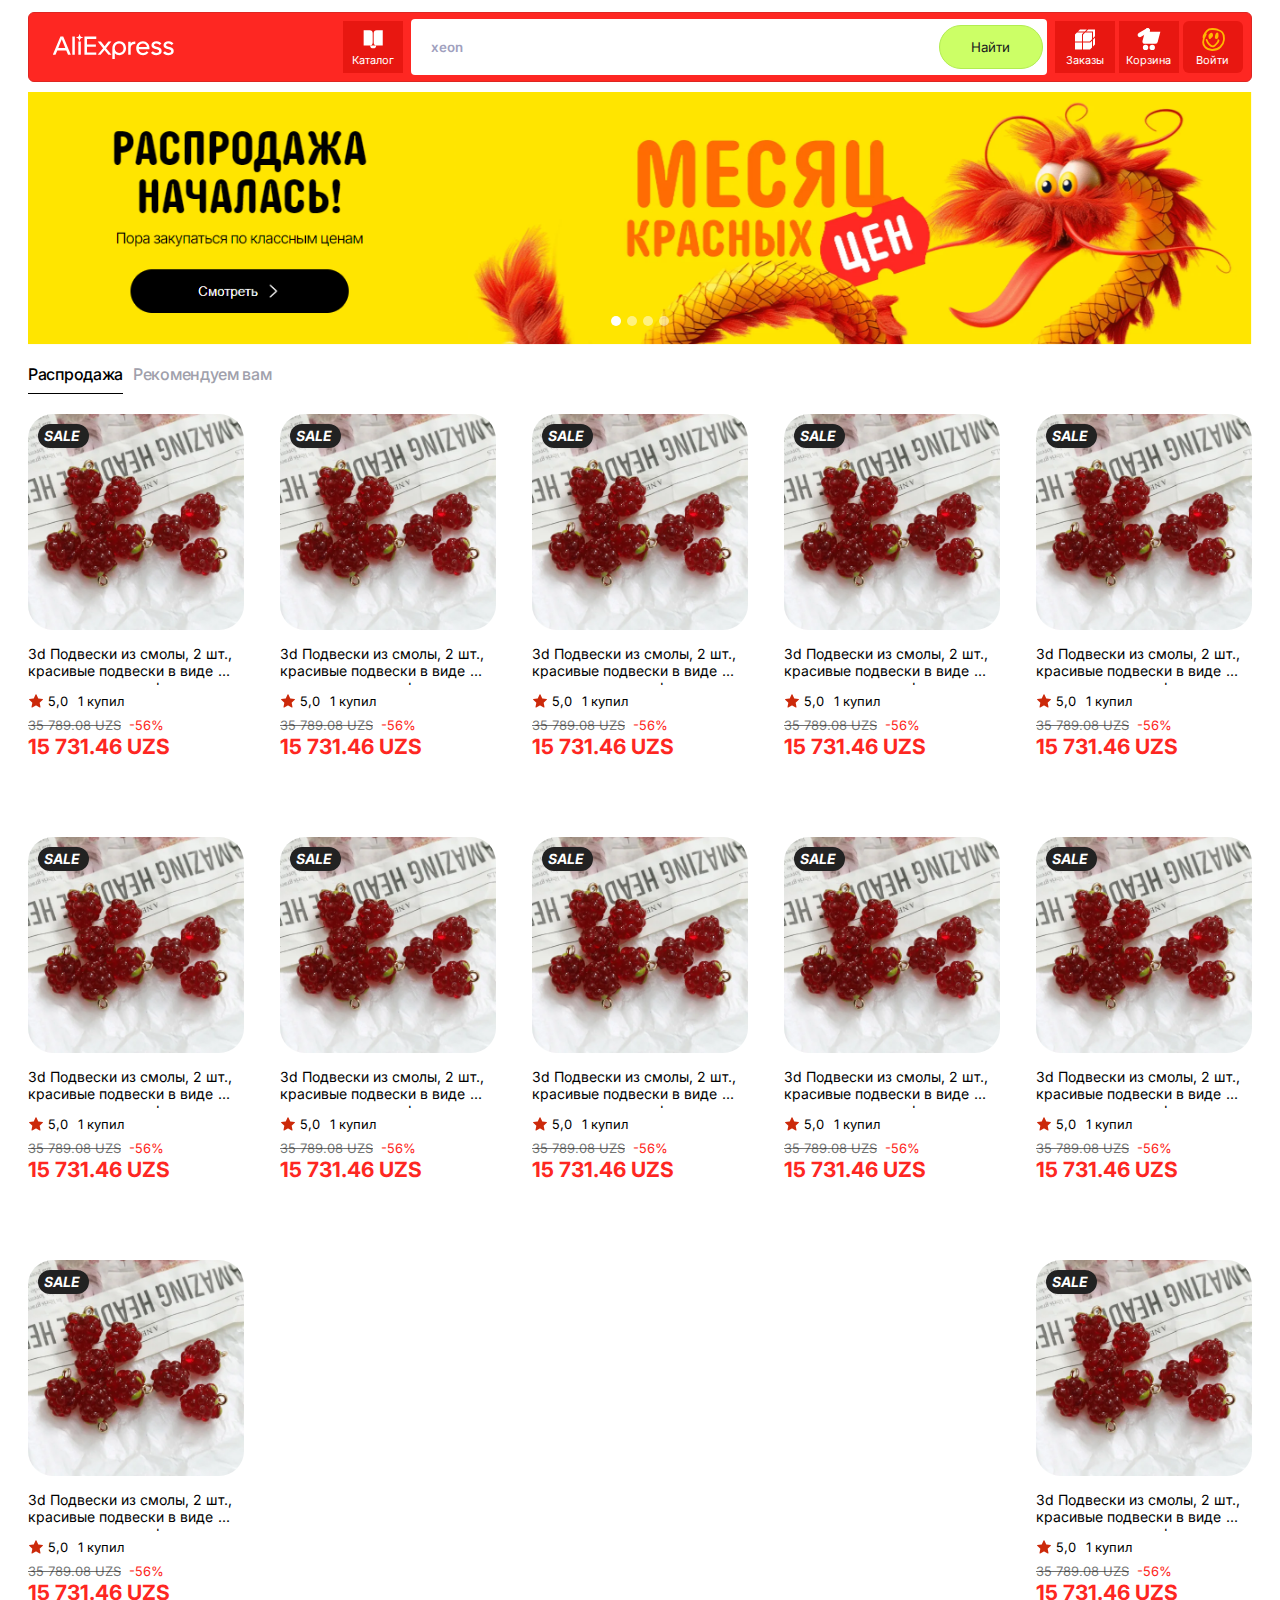
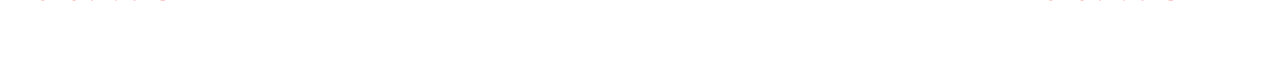
<file: index.html>
<!DOCTYPE html>
<html lang="en">

<head>
    <meta charset="UTF-8">
    <meta name="viewport" content="width=device-width, initial-scale=1.0">
    <title>AliExpress</title>
    <link rel="stylesheet" href="./css/style.min.css">
    <link rel="stylesheet"
        href="https://cdnjs.cloudflare.com/ajax/libs/OwlCarousel2/2.3.4/assets/owl.theme.default.min.css"
        integrity="sha512-sMXtMNL1zRzolHYKEujM2AqCLUR9F2C4/05cdbxjjLSRvMQIciEPCQZo++nk7go3BtSuK9kfa/s+a4f4i5pLkw=="
        crossorigin="anonymous" referrerpolicy="no-referrer" />
    <link rel="stylesheet" href="https://cdnjs.cloudflare.com/ajax/libs/OwlCarousel2/2.3.4/assets/owl.carousel.min.css"
        integrity="sha512-tS3S5qG0BlhnQROyJXvNjeEM4UpMXHrQfTGmbQ1gKmelCxlSEBUaxhRBj/EFTzpbP4RVSrpEikbmdJobCvhE3g=="
        crossorigin="anonymous" referrerpolicy="no-referrer" />
</head>

<body>
    <!-- ==== header ==== -->
    <header class="header">
        <div class="container">
            <div class="content">
                <a href="#" class="logo">
                    <svg viewBox="0 0 140 30" xmlns="http://www.w3.org/2000/svg" class="RedHeader_Logo__logo__eeslq">
                        <path
                            d="m8.574 2.99-8.87 21.045h3.16l2.106-5.01h10.38l2.036 5.01h3.256L11.83 2.99H8.574ZM6.081 16.26l4.037-10.173L14.22 16.26H6.081ZM36.352 24.066h13.706v-2.733H39.3v-6.44h10.301V12.1H39.301V5.784h10.757V2.99H36.352v21.076ZM31.035.257h-.516a3.72 3.72 0 0 1-3.555 3.523v.515c1.975.091 3.433 1.61 3.555 3.584h.516a3.73 3.73 0 0 1 3.556-3.584V3.81A3.776 3.776 0 0 1 31.035.257ZM32.19 8.821h-2.856v15.215h2.856V8.821ZM25.23 2.99h-2.886v21.045h2.887V2.99ZM104.119 8.487c-4.613 0-7.84 3.401-7.84 7.986 0 4.677 3.374 8.048 7.961 8.048 2.645 0 4.894-1.033 6.261-2.977l-2.006-1.7a5.264 5.264 0 0 1-4.255 2.035c-2.612 0-4.74-1.823-5.046-4.313h12.307a6.64 6.64 0 0 0 .091-1.275c.003-4.373-3.097-7.804-7.473-7.804Zm-4.922 6.62c.303-2.43 2.218-4.008 4.922-4.008 2.493 0 4.255 1.585 4.559 4.008h-9.48ZM116.823 12.829c0-1.153 1.245-1.853 2.977-1.853 1.701 0 2.795.85 3.343 1.702l2.278-1.428c-.941-1.336-2.643-2.763-5.53-2.763-3.433 0-5.956 1.67-5.956 4.493 0 5.65 8.939 3.372 8.939 6.804 0 1.366-1.337 2.185-3.221 2.185-1.975 0-3.316-1.184-4.037-1.974l-2.197 1.67c.546.791 2.306 2.856 6.229 2.856 4.011 0 6.108-2.065 6.108-4.798 0-5.953-8.933-3.706-8.933-6.894ZM130.77 12.83c0-1.153 1.246-1.854 2.979-1.854 1.701 0 2.795.85 3.342 1.702l2.279-1.423c-.941-1.336-2.644-2.764-5.53-2.764-3.435 0-5.956 1.67-5.956 4.494 0 5.65 8.939 3.371 8.939 6.803 0 1.366-1.338 2.186-3.223 2.186-1.975 0-3.316-1.184-4.037-1.974l-2.188 1.67c.548.791 2.307 2.856 6.23 2.856 4.012 0 6.108-2.065 6.108-4.798-.008-5.958-8.943-3.71-8.943-6.899ZM76.709 8.487c-3.92 0-8.053 2.368-8.053 8.594v12.663h2.857v-7.531c1.215 1.428 3.16 2.278 5.288 2.278 4.614 0 7.687-3.645 7.687-7.988 0-4.403-2.795-8.016-7.78-8.016Zm-.084 13.392c-2.705 0-5.166-1.914-5.166-5.406 0-3.219 2.461-5.374 5.166-5.374 2.884 0 5.014 2.064 5.014 5.374-.007 3.25-2.13 5.406-5.014 5.406ZM89.898 10.976V8.851h-2.856v15.215h2.856V16.26c0-3.796 2.307-5.011 5.349-4.8v-2.7c-2.797-.153-4.529 1.03-5.35 2.215ZM67.562 8.821h-3.495l-4.345 5.436-4.285-5.436H51.73l6.198 7.652-6.26 7.593h3.404l4.529-5.558 4.527 5.558h3.495l-6.26-7.683 6.2-7.562Z"
                            fill="#fff"></path>
                    </svg>
                </a>
                <nav class="navbar">
                    <button class="btn navbar__btn" title="Catalog">
                        <svg viewBox="0 0 24 24" xmlns="http://www.w3.org/2000/svg"
                            class="RedHeaderNavigationItem_RedHeaderNavigationItem__icon__91jxr">
                            <path
                                d="M21.739 3.352v15.065h-6.027a3.013 3.013 0 0 1-3.013-3.013V6.365a3.013 3.013 0 0 1 3.014-3.013h6.026Zm-13.057 0H2.656v15.065h6.026a3.013 3.013 0 0 0 3.013-3.013V6.365a3.013 3.013 0 0 0-3.013-3.013Zm.484 15.065a3.014 3.014 0 0 0 6.026 0H9.166Z"
                                fill="currentColor"></path>
                        </svg>
                        <span>Каталог</span>
                    </button>
                    <form class="navbar__form">
                        <input type="text" placeholder="xeon" class="navbar__input">
                        <button type="submit" class="btn search__btn">Найти</button>
                    </form>
                    <a href="#" class="btn navbar__btn" title="Catalog">
                        <svg viewBox="0 0 24 24" xmlns="http://www.w3.org/2000/svg"
                            class="RedHeaderNavigationItem_RedHeaderNavigationItem__icon__91jxr">
                            <path
                                d="M3.998 5.5 2 7.5v7h7V7.293L10.791 5.5H3.998Zm9.795-3H7l-2.002 2h6.793l2.002-2ZM10 7.707V14.5h6.793L19 12.287V5.5h-6.795L10 7.707ZM15.207 2.5l-2.002 2h6.801v6.787L22 9.293V2.5h-6.793ZM2 22.5h7v-7H2v7Zm18.006-3.006L22 17.5v-6.793l-1.994 1.994v6.793ZM10 15.5v7h7l2-2.006v-6.793L17.207 15.5H10Z"
                                fill="currentColor"></path>
                        </svg>
                        <span>Заказы</span>
                    </a>
                    <a href="#" class="btn navbar__btn" title="Catalog">
                        <svg viewBox="0 0 24 24" xmlns="http://www.w3.org/2000/svg"
                            class="RedHeaderNavigationItem_RedHeaderNavigationItem__icon__91jxr">
                            <path d="m8.785 14.947-.882-.164 2.658-10.032h12.81l-2.666 9.95-.867-.233-11.053.479Z"
                                fill="currentColor"></path>
                            <path
                                d="M18.448 16.828H7.658a2.244 2.244 0 0 1-2.166-2.826L8.51 2.785a2.242 2.242 0 1 1 4.332 1.165l-2.26 8.391h7.865a2.243 2.243 0 1 1 0 4.487Z"
                                fill="currentColor"></path>
                            <path
                                d="M2.292 10.056a2.245 2.245 0 0 1-.542-4.11L9.536 1.41a2.243 2.243 0 1 1 2.243 3.885L3.993 9.832a2.24 2.24 0 0 1-1.7.224ZM8.523 23.109a2.692 2.692 0 1 0 0-5.383 2.692 2.692 0 0 0 0 5.383ZM15.25 23.109a2.692 2.692 0 1 0 0-5.384 2.692 2.692 0 0 0 0 5.384Z"
                                fill="currentColor"></path>
                        </svg>
                        <span>Корзина</span>
                    </a>
                    <a href="#" class="btn navbar__btn" title="Catalog">
                        <svg fill="none" viewBox="0 0 24 24" xmlns="http://www.w3.org/2000/svg"
                            class="RedHeaderProfileItem_RedHeaderProfileItem__icon__1ruq2">
                            <path
                                d="M4.74 7.232c-2.287 3.991-4.426 8.702-.777 12.67 1.639 1.782 4.287 2.969 7.029 3.071 6.843.256 11.434-4.79 11.89-9.985.221-2.528.224-5.286-1.555-7.477-1.248-1.537-3.137-2.074-5.059-2.819-2.345-.91-8.14-1.195-9.902.86-1.648 1.924-4.832 4.844-3.577 7.419m5.68-2.754.14.273m0 0c.11.217.216.415.317.59m-.318-.59c.54-1.241 1.892-2.583 2.213-1.575.056.176.088.387.098.61m-2.31.965c-.275.631-.338 1.237.053 1.493m.264-.904c.58 1.001 1.032 1.24 1.744-.152.184-.36.27-.91.249-1.401M8.926 9.079c.26-.762.723-1.621 1.913-1.572a.208.208 0 0 1 .08.019M8.926 9.079c-.078.23-.138.452-.193.636a5.118 5.118 0 0 0-.07.268m2.256-2.457c.541.25.04 2.879-1.941 2.57a.789.789 0 0 1-.316-.113m0 0c-.138.583-.31 1.67.485.837m6.835-4.251-.03.14m0 0c-.074.356-.129.626-.168.825m.168-.826c.031-.028.064-.055.097-.08.768-.594.518 2.989.472 3.163-.41 1.532-2.096 1.992-1.685.03.182-.872.183-1.772.674-2.564.05-.08.092-.138.127-.176m.315-.373c-.12.11-.225.235-.315.373m.147.453c-.163.837-.05.425 0 0Zm0 0c.038-.322.038-.653-.147-.453m0 0c-.542.833-.565 2.116-.565 2.915m-9.423 2.951c.774 2.516 3.792 7.465 7.308 6.175 1.002-.367 5.542-5.249 4.355-5.848"
                                stroke="#FFB800" stroke-linecap="round" stroke-width="1.825"></path>
                        </svg>
                        <span>Войти</span>
                    </a>
                </nav>
            </div>
        </div>
    </header>
    <!-- ==== header end ==== -->

    <!-- ==== carousel ==== -->
    <section class="carousel">
        <div class="container">
            <div class="owl-carousel owl-theme carousel__items">
                <div class="item carousel__item" data-img="./images/carousel-1.png">
                </div>
                <div class="item carousel__item" data-img="./images/carousel-2.png">
                </div>
                <div class="item carousel__item" data-img="./images/carousel-3.png">
                </div>
                <div class="item carousel__item" data-img="./images/carousel-4.png">
                </div>
            </div>
        </div>
    </section>
    <!-- ==== carousel end ==== -->

    <!-- ==== products ==== -->
    <section class="products">
        <div class="container">
            <div class="products__selections">
                <button class="btn btn-selection active">Распродажа</button>
                <button class="btn btn-selection">Рекомендуем вам</button>
            </div>
            <div class="products__list">
                <div class="products__item">
                    <span class="tag">sale</span>
                    <div class="img">
                        <img src="./images/product.webp" alt="product">
                    </div>
                    <p class="desc">3d Подвески из смолы, 2 шт., красивые подвески в виде винограда в виде фруктов для
                        самостоятельного изготовления
                        сережек, ожерелий для женщин и девушек, аксессуары для ювелирных изделий, подарок 15 мм X 11 мм
                    </p>
                    <div class="rating">
                        <svg style="color: #cc290a;" fill="currentColor" viewBox="0 0 32 32">
                            <path
                                d="M15.092 2.969a1 1 0 011.816 0l3.372 7.31a1 1 0 00.79.574l7.994.947a1 1 0 01.561 1.728l-5.91 5.465a1 1 0 00-.302.93l1.57 7.895a1 1 0 01-1.47 1.067l-7.024-3.932a1 1 0 00-.977 0l-7.025 3.932a1 1 0 01-1.469-1.067l1.569-7.896a1 1 0 00-.302-.929l-5.91-5.465a1 1 0 01.561-1.728l7.994-.947a1 1 0 00.79-.575l3.372-7.31z">
                            </path>
                        </svg>
                        <span>5,0</span>
                        <span>1 купил</span>
                    </div>

                    <div class="discount">
                        <span>35 789.08 UZS</span>
                        <span>-56%</span>
                    </div>
                    <span class="price">15 731.46 UZS</span>
                </div>
                <div class="products__item">
                    <span class="tag">sale</span>
                    <div class="img">
                        <img src="./images/product.webp" alt="product">
                    </div>
                    <p class="desc">3d Подвески из смолы, 2 шт., красивые подвески в виде винограда в виде фруктов для
                        самостоятельного изготовления
                        сережек, ожерелий для женщин и девушек, аксессуары для ювелирных изделий, подарок 15 мм X 11 мм
                    </p>
                    <div class="rating">
                        <svg style="color: #cc290a;" fill="currentColor" viewBox="0 0 32 32">
                            <path
                                d="M15.092 2.969a1 1 0 011.816 0l3.372 7.31a1 1 0 00.79.574l7.994.947a1 1 0 01.561 1.728l-5.91 5.465a1 1 0 00-.302.93l1.57 7.895a1 1 0 01-1.47 1.067l-7.024-3.932a1 1 0 00-.977 0l-7.025 3.932a1 1 0 01-1.469-1.067l1.569-7.896a1 1 0 00-.302-.929l-5.91-5.465a1 1 0 01.561-1.728l7.994-.947a1 1 0 00.79-.575l3.372-7.31z">
                            </path>
                        </svg>
                        <span>5,0</span>
                        <span>1 купил</span>
                    </div>

                    <div class="discount">
                        <span>35 789.08 UZS</span>
                        <span>-56%</span>
                    </div>
                    <span class="price">15 731.46 UZS</span>
                </div>
                <div class="products__item">
                    <span class="tag">sale</span>
                    <div class="img">
                        <img src="./images/product.webp" alt="product">
                    </div>
                    <p class="desc">3d Подвески из смолы, 2 шт., красивые подвески в виде винограда в виде фруктов для
                        самостоятельного изготовления
                        сережек, ожерелий для женщин и девушек, аксессуары для ювелирных изделий, подарок 15 мм X 11 мм
                    </p>
                    <div class="rating">
                        <svg style="color: #cc290a;" fill="currentColor" viewBox="0 0 32 32">
                            <path
                                d="M15.092 2.969a1 1 0 011.816 0l3.372 7.31a1 1 0 00.79.574l7.994.947a1 1 0 01.561 1.728l-5.91 5.465a1 1 0 00-.302.93l1.57 7.895a1 1 0 01-1.47 1.067l-7.024-3.932a1 1 0 00-.977 0l-7.025 3.932a1 1 0 01-1.469-1.067l1.569-7.896a1 1 0 00-.302-.929l-5.91-5.465a1 1 0 01.561-1.728l7.994-.947a1 1 0 00.79-.575l3.372-7.31z">
                            </path>
                        </svg>
                        <span>5,0</span>
                        <span>1 купил</span>
                    </div>

                    <div class="discount">
                        <span>35 789.08 UZS</span>
                        <span>-56%</span>
                    </div>
                    <span class="price">15 731.46 UZS</span>
                </div>
                <div class="products__item">
                    <span class="tag">sale</span>
                    <div class="img">
                        <img src="./images/product.webp" alt="product">
                    </div>
                    <p class="desc">3d Подвески из смолы, 2 шт., красивые подвески в виде винограда в виде фруктов для
                        самостоятельного изготовления
                        сережек, ожерелий для женщин и девушек, аксессуары для ювелирных изделий, подарок 15 мм X 11 мм
                    </p>
                    <div class="rating">
                        <svg style="color: #cc290a;" fill="currentColor" viewBox="0 0 32 32">
                            <path
                                d="M15.092 2.969a1 1 0 011.816 0l3.372 7.31a1 1 0 00.79.574l7.994.947a1 1 0 01.561 1.728l-5.91 5.465a1 1 0 00-.302.93l1.57 7.895a1 1 0 01-1.47 1.067l-7.024-3.932a1 1 0 00-.977 0l-7.025 3.932a1 1 0 01-1.469-1.067l1.569-7.896a1 1 0 00-.302-.929l-5.91-5.465a1 1 0 01.561-1.728l7.994-.947a1 1 0 00.79-.575l3.372-7.31z">
                            </path>
                        </svg>
                        <span>5,0</span>
                        <span>1 купил</span>
                    </div>

                    <div class="discount">
                        <span>35 789.08 UZS</span>
                        <span>-56%</span>
                    </div>
                    <span class="price">15 731.46 UZS</span>
                </div>
                <div class="products__item">
                    <span class="tag">sale</span>
                    <div class="img">
                        <img src="./images/product.webp" alt="product">
                    </div>
                    <p class="desc">3d Подвески из смолы, 2 шт., красивые подвески в виде винограда в виде фруктов для
                        самостоятельного изготовления
                        сережек, ожерелий для женщин и девушек, аксессуары для ювелирных изделий, подарок 15 мм X 11 мм
                    </p>
                    <div class="rating">
                        <svg style="color: #cc290a;" fill="currentColor" viewBox="0 0 32 32">
                            <path
                                d="M15.092 2.969a1 1 0 011.816 0l3.372 7.31a1 1 0 00.79.574l7.994.947a1 1 0 01.561 1.728l-5.91 5.465a1 1 0 00-.302.93l1.57 7.895a1 1 0 01-1.47 1.067l-7.024-3.932a1 1 0 00-.977 0l-7.025 3.932a1 1 0 01-1.469-1.067l1.569-7.896a1 1 0 00-.302-.929l-5.91-5.465a1 1 0 01.561-1.728l7.994-.947a1 1 0 00.79-.575l3.372-7.31z">
                            </path>
                        </svg>
                        <span>5,0</span>
                        <span>1 купил</span>
                    </div>

                    <div class="discount">
                        <span>35 789.08 UZS</span>
                        <span>-56%</span>
                    </div>
                    <span class="price">15 731.46 UZS</span>
                </div>
                <div class="products__item">
                    <span class="tag">sale</span>
                    <div class="img">
                        <img src="./images/product.webp" alt="product">
                    </div>
                    <p class="desc">3d Подвески из смолы, 2 шт., красивые подвески в виде винограда в виде фруктов для
                        самостоятельного изготовления
                        сережек, ожерелий для женщин и девушек, аксессуары для ювелирных изделий, подарок 15 мм X 11 мм
                    </p>
                    <div class="rating">
                        <svg style="color: #cc290a;" fill="currentColor" viewBox="0 0 32 32">
                            <path
                                d="M15.092 2.969a1 1 0 011.816 0l3.372 7.31a1 1 0 00.79.574l7.994.947a1 1 0 01.561 1.728l-5.91 5.465a1 1 0 00-.302.93l1.57 7.895a1 1 0 01-1.47 1.067l-7.024-3.932a1 1 0 00-.977 0l-7.025 3.932a1 1 0 01-1.469-1.067l1.569-7.896a1 1 0 00-.302-.929l-5.91-5.465a1 1 0 01.561-1.728l7.994-.947a1 1 0 00.79-.575l3.372-7.31z">
                            </path>
                        </svg>
                        <span>5,0</span>
                        <span>1 купил</span>
                    </div>

                    <div class="discount">
                        <span>35 789.08 UZS</span>
                        <span>-56%</span>
                    </div>
                    <span class="price">15 731.46 UZS</span>
                </div>
                <div class="products__item">
                    <span class="tag">sale</span>
                    <div class="img">
                        <img src="./images/product.webp" alt="product">
                    </div>
                    <p class="desc">3d Подвески из смолы, 2 шт., красивые подвески в виде винограда в виде фруктов для
                        самостоятельного изготовления
                        сережек, ожерелий для женщин и девушек, аксессуары для ювелирных изделий, подарок 15 мм X 11 мм
                    </p>
                    <div class="rating">
                        <svg style="color: #cc290a;" fill="currentColor" viewBox="0 0 32 32">
                            <path
                                d="M15.092 2.969a1 1 0 011.816 0l3.372 7.31a1 1 0 00.79.574l7.994.947a1 1 0 01.561 1.728l-5.91 5.465a1 1 0 00-.302.93l1.57 7.895a1 1 0 01-1.47 1.067l-7.024-3.932a1 1 0 00-.977 0l-7.025 3.932a1 1 0 01-1.469-1.067l1.569-7.896a1 1 0 00-.302-.929l-5.91-5.465a1 1 0 01.561-1.728l7.994-.947a1 1 0 00.79-.575l3.372-7.31z">
                            </path>
                        </svg>
                        <span>5,0</span>
                        <span>1 купил</span>
                    </div>

                    <div class="discount">
                        <span>35 789.08 UZS</span>
                        <span>-56%</span>
                    </div>
                    <span class="price">15 731.46 UZS</span>
                </div>
                <div class="products__item">
                    <span class="tag">sale</span>
                    <div class="img">
                        <img src="./images/product.webp" alt="product">
                    </div>
                    <p class="desc">3d Подвески из смолы, 2 шт., красивые подвески в виде винограда в виде фруктов для
                        самостоятельного изготовления
                        сережек, ожерелий для женщин и девушек, аксессуары для ювелирных изделий, подарок 15 мм X 11 мм
                    </p>
                    <div class="rating">
                        <svg style="color: #cc290a;" fill="currentColor" viewBox="0 0 32 32">
                            <path
                                d="M15.092 2.969a1 1 0 011.816 0l3.372 7.31a1 1 0 00.79.574l7.994.947a1 1 0 01.561 1.728l-5.91 5.465a1 1 0 00-.302.93l1.57 7.895a1 1 0 01-1.47 1.067l-7.024-3.932a1 1 0 00-.977 0l-7.025 3.932a1 1 0 01-1.469-1.067l1.569-7.896a1 1 0 00-.302-.929l-5.91-5.465a1 1 0 01.561-1.728l7.994-.947a1 1 0 00.79-.575l3.372-7.31z">
                            </path>
                        </svg>
                        <span>5,0</span>
                        <span>1 купил</span>
                    </div>

                    <div class="discount">
                        <span>35 789.08 UZS</span>
                        <span>-56%</span>
                    </div>
                    <span class="price">15 731.46 UZS</span>
                </div>
                <div class="products__item">
                    <span class="tag">sale</span>
                    <div class="img">
                        <img src="./images/product.webp" alt="product">
                    </div>
                    <p class="desc">3d Подвески из смолы, 2 шт., красивые подвески в виде винограда в виде фруктов для
                        самостоятельного изготовления
                        сережек, ожерелий для женщин и девушек, аксессуары для ювелирных изделий, подарок 15 мм X 11 мм
                    </p>
                    <div class="rating">
                        <svg style="color: #cc290a;" fill="currentColor" viewBox="0 0 32 32">
                            <path
                                d="M15.092 2.969a1 1 0 011.816 0l3.372 7.31a1 1 0 00.79.574l7.994.947a1 1 0 01.561 1.728l-5.91 5.465a1 1 0 00-.302.93l1.57 7.895a1 1 0 01-1.47 1.067l-7.024-3.932a1 1 0 00-.977 0l-7.025 3.932a1 1 0 01-1.469-1.067l1.569-7.896a1 1 0 00-.302-.929l-5.91-5.465a1 1 0 01.561-1.728l7.994-.947a1 1 0 00.79-.575l3.372-7.31z">
                            </path>
                        </svg>
                        <span>5,0</span>
                        <span>1 купил</span>
                    </div>

                    <div class="discount">
                        <span>35 789.08 UZS</span>
                        <span>-56%</span>
                    </div>
                    <span class="price">15 731.46 UZS</span>
                </div>
                <div class="products__item">
                    <span class="tag">sale</span>
                    <div class="img">
                        <img src="./images/product.webp" alt="product">
                    </div>
                    <p class="desc">3d Подвески из смолы, 2 шт., красивые подвески в виде винограда в виде фруктов для
                        самостоятельного изготовления
                        сережек, ожерелий для женщин и девушек, аксессуары для ювелирных изделий, подарок 15 мм X 11 мм
                    </p>
                    <div class="rating">
                        <svg style="color: #cc290a;" fill="currentColor" viewBox="0 0 32 32">
                            <path
                                d="M15.092 2.969a1 1 0 011.816 0l3.372 7.31a1 1 0 00.79.574l7.994.947a1 1 0 01.561 1.728l-5.91 5.465a1 1 0 00-.302.93l1.57 7.895a1 1 0 01-1.47 1.067l-7.024-3.932a1 1 0 00-.977 0l-7.025 3.932a1 1 0 01-1.469-1.067l1.569-7.896a1 1 0 00-.302-.929l-5.91-5.465a1 1 0 01.561-1.728l7.994-.947a1 1 0 00.79-.575l3.372-7.31z">
                            </path>
                        </svg>
                        <span>5,0</span>
                        <span>1 купил</span>
                    </div>

                    <div class="discount">
                        <span>35 789.08 UZS</span>
                        <span>-56%</span>
                    </div>
                    <span class="price">15 731.46 UZS</span>
                </div>
                <div class="products__item">
                    <span class="tag">sale</span>
                    <div class="img">
                        <img src="./images/product.webp" alt="product">
                    </div>
                    <p class="desc">3d Подвески из смолы, 2 шт., красивые подвески в виде винограда в виде фруктов для
                        самостоятельного изготовления
                        сережек, ожерелий для женщин и девушек, аксессуары для ювелирных изделий, подарок 15 мм X 11 мм
                    </p>
                    <div class="rating">
                        <svg style="color: #cc290a;" fill="currentColor" viewBox="0 0 32 32">
                            <path
                                d="M15.092 2.969a1 1 0 011.816 0l3.372 7.31a1 1 0 00.79.574l7.994.947a1 1 0 01.561 1.728l-5.91 5.465a1 1 0 00-.302.93l1.57 7.895a1 1 0 01-1.47 1.067l-7.024-3.932a1 1 0 00-.977 0l-7.025 3.932a1 1 0 01-1.469-1.067l1.569-7.896a1 1 0 00-.302-.929l-5.91-5.465a1 1 0 01.561-1.728l7.994-.947a1 1 0 00.79-.575l3.372-7.31z">
                            </path>
                        </svg>
                        <span>5,0</span>
                        <span>1 купил</span>
                    </div>

                    <div class="discount">
                        <span>35 789.08 UZS</span>
                        <span>-56%</span>
                    </div>
                    <span class="price">15 731.46 UZS</span>
                </div>
                <div class="products__item">
                    <span class="tag">sale</span>
                    <div class="img">
                        <img src="./images/product.webp" alt="product">
                    </div>
                    <p class="desc">3d Подвески из смолы, 2 шт., красивые подвески в виде винограда в виде фруктов для
                        самостоятельного изготовления
                        сережек, ожерелий для женщин и девушек, аксессуары для ювелирных изделий, подарок 15 мм X 11 мм
                    </p>
                    <div class="rating">
                        <svg style="color: #cc290a;" fill="currentColor" viewBox="0 0 32 32">
                            <path
                                d="M15.092 2.969a1 1 0 011.816 0l3.372 7.31a1 1 0 00.79.574l7.994.947a1 1 0 01.561 1.728l-5.91 5.465a1 1 0 00-.302.93l1.57 7.895a1 1 0 01-1.47 1.067l-7.024-3.932a1 1 0 00-.977 0l-7.025 3.932a1 1 0 01-1.469-1.067l1.569-7.896a1 1 0 00-.302-.929l-5.91-5.465a1 1 0 01.561-1.728l7.994-.947a1 1 0 00.79-.575l3.372-7.31z">
                            </path>
                        </svg>
                        <span>5,0</span>
                        <span>1 купил</span>
                    </div>

                    <div class="discount">
                        <span>35 789.08 UZS</span>
                        <span>-56%</span>
                    </div>
                    <span class="price">15 731.46 UZS</span>
                </div>
            </div>
        </div>
    </section>
    <!-- ==== products end ==== -->

    <script src="./js/jquery.min.js"></script>
    <script src="./js/owl.carousel.min.js"></script>
    <script>
        $('.owl-carousel').owlCarousel({
            loop: true,
            margin: 100,
            nav: true,
            responsive: {
                0: {
                    items: 1
                },
                600: {
                    items: 1
                },
                1000: {
                    items: 1
                }
            },
            slideTransition: "linear",
            autoplay: true,
            smartSpeed: 1000,
            navText: [`<svg xmlns="http://www.w3.org/2000/svg" width="32" height="32" viewBox="0 0 32 32" fill="none"><script xmlns=""/>
<g opacity="0.7">
<rect width="32" height="32" rx="16" fill="#6C737F"/>
<path d="M9.71436 16.0415C9.71436 16.2439 9.80248 16.4401 9.95449 16.5866L14.3708 20.995C14.5288 21.1487 14.7044 21.2247 14.8928 21.2247C15.3077 21.2247 15.6147 20.9282 15.6147 20.5246C15.6147 20.3169 15.5304 20.1309 15.3979 20.0051L13.8979 18.4868L11.4028 16.208L11.1645 16.6362L13.4811 16.7725H21.6278C22.0677 16.7725 22.3666 16.4729 22.3666 16.0415C22.3666 15.6101 22.0677 15.3105 21.6278 15.3105H13.4811L11.1645 15.4469L11.4028 15.8817L13.8979 13.5962L15.3979 12.0767C15.5304 11.9442 15.6147 11.7649 15.6147 11.5572C15.6147 11.1537 15.3077 10.8571 14.8928 10.8571C14.7044 10.8571 14.5288 10.9276 14.3598 11.0978L9.95449 15.4964C9.80248 15.6429 9.71436 15.8392 9.71436 16.0415Z" fill="#F8F9FB"/>
</g>
<script xmlns=""/></svg>`, `<svg style="transform: rotate(180deg)" xmlns="http://www.w3.org/2000/svg" width="32" height="32" viewBox="0 0 32 32" fill="none"><script xmlns=""/>
<g opacity="0.7">
<rect width="32" height="32" rx="16" fill="#6C737F"/>
<path d="M9.71436 16.0415C9.71436 16.2439 9.80248 16.4401 9.95449 16.5866L14.3708 20.995C14.5288 21.1487 14.7044 21.2247 14.8928 21.2247C15.3077 21.2247 15.6147 20.9282 15.6147 20.5246C15.6147 20.3169 15.5304 20.1309 15.3979 20.0051L13.8979 18.4868L11.4028 16.208L11.1645 16.6362L13.4811 16.7725H21.6278C22.0677 16.7725 22.3666 16.4729 22.3666 16.0415C22.3666 15.6101 22.0677 15.3105 21.6278 15.3105H13.4811L11.1645 15.4469L11.4028 15.8817L13.8979 13.5962L15.3979 12.0767C15.5304 11.9442 15.6147 11.7649 15.6147 11.5572C15.6147 11.1537 15.3077 10.8571 14.8928 10.8571C14.7044 10.8571 14.5288 10.9276 14.3598 11.0978L9.95449 15.4964C9.80248 15.6429 9.71436 15.8392 9.71436 16.0415Z" fill="#F8F9FB"/>
</g>
<script xmlns=""/></svg>`]
        });

        window.addEventListener("DOMContentLoaded", () => {
            const carouselItems = document.querySelectorAll(".carousel__item");

            carouselItems.forEach(item => (item.style.backgroundImage = `url("${item.getAttribute("data-img")}")`))
        })
    </script>
</body>

</html>
</file>
<file: css/style.min.css>
@import"https://fonts.googleapis.com/css2?family=Inter:wght@100..900&display=swap";*{font-family:"Inter",sans-serif;margin:0;padding:0;box-sizing:border-box}body{overflow-y:scroll}.container{max-width:1440px;margin:0 auto;width:100%;padding:0 28px}.btn{text-decoration:none;border:none;background:rgba(0,0,0,0);color:inherit;outline:none;cursor:pointer}.header{margin-top:12px}.header .container .content{flex-basis:auto;flex-grow:1;width:100%;height:70px;display:flex;justify-content:space-between;align-items:center;background:#fe2722;border:1px solid #de2622;padding:8px;border-radius:6px}.header .container .content .logo{padding-left:16px;min-width:306px}.header .container .content .logo svg{margin-top:3px;width:121px}.header .container .content .navbar{width:100%;display:flex;justify-content:space-between;align-items:center;gap:4px}.header .container .content .navbar .btn:not(.search__btn){min-width:60.14px;height:52px;display:flex;justify-content:center;flex-direction:column;align-items:center;background-color:#e81711;color:#fff}.header .container .content .navbar .btn:not(.search__btn):last-child{border-radius:6px}.header .container .content .navbar .btn:not(.search__btn)>svg{width:24px;height:24px}.header .container .content .navbar .btn:not(.search__btn)>span{margin-top:2px;font-size:11px}.header .container .content .navbar__form{margin:0 4px;width:100%;position:relative;font-size:13px;font-weight:500;background-color:#fff;border-radius:4px;display:flex;justify-content:space-between;align-items:center;padding:4px}.header .container .content .navbar__form input{width:100%;padding:4px 8px 4px 16px;font-weight:600;outline:none;border:none;border-radius:6px;background-color:#fff;height:48px;display:flex;justify-content:space-between;align-items:center}.header .container .content .navbar__form input::-moz-placeholder{color:#a0a0be}.header .container .content .navbar__form input::placeholder{color:#a0a0be}.header .container .content .navbar__form .search__btn{border:1px solid #b2ed50;background-color:#cf6;border-radius:100px;color:#18181d;min-width:104px;height:44px}.header .container .content .navbar__form .search__btn:hover{background:#b8f05b}.carousel{margin:10px 0}.carousel__items{position:relative;display:flex;align-items:center}.carousel__items.owl-carousel:hover>.owl-nav{opacity:1 !important}.carousel__item{height:253px;background:url("https://picsum.photos/1920/1080") no-repeat rgba(0,0,0,0) 100% center/cover}.carousel .owl-nav{opacity:0 !important;width:100%;display:flex;justify-content:space-between;margin-top:0;position:absolute;top:calc(50% - 10px);transform:translateY(calc(-50% - 10px))}.carousel .owl-nav button:hover{background:rgba(0,0,0,0) !important}.carousel .owl-theme .owl-dots{position:absolute;bottom:10px;width:100%}.carousel .owl-theme .owl-dots .owl-dot span{background:rgba(255,255,255,.5019607843);margin:5px 3px}.carousel .owl-theme .owl-dots .owl-dot:hover span{background:#fff}.carousel .owl-theme .owl-dots .owl-dot.active span{background:#fff}.products{margin-top:10px}.products__selections{margin-bottom:10px}.products__selections .btn-selection{font-weight:500;line-height:38px;font-size:16px;letter-spacing:-0.3px;color:#a0a0ab}.products__selections .btn-selection.active{color:#000;border-bottom:1px solid #000}.products__selections .btn-selection:not(:last-child){margin-right:6px}.products__list{width:100%;margin-top:20px;display:flex;flex-wrap:wrap;justify-content:space-between;gap:16px}.products__item{margin-bottom:60px;width:216px;display:flex;flex-direction:column;position:relative}.products__item .tag{position:absolute;z-index:1;top:10px;left:10px;padding:5px 9px 5px 6px;border-radius:16px;background-color:#222;color:#fff;font-weight:700;text-transform:uppercase;font-size:14px;line-height:14px;font-style:italic}.products__item .img{width:216px;height:216px;border-radius:25px;position:relative;overflow:hidden;margin-bottom:15px}.products__item .img img{width:100%;height:100%;-o-object-fit:cover;object-fit:cover;position:absolute}.products__item .desc{height:40px;overflow:hidden;position:relative;font-size:14px;font-weight:400}.products__item .desc::before{content:"...";position:absolute;bottom:6px;right:14px}.products__item .rating{display:flex;align-items:center;margin:8px 0;font-size:13px;white-space:nowrap}.products__item .rating svg{width:16px;height:16px;margin-right:4px}.products__item .rating>span{margin-right:10px}.products__item .discount{font-size:13px;font-weight:400;color:rgba(34,34,34,.64)}.products__item .discount span:first-child{text-decoration:line-through}.products__item .discount span:last-child{margin-left:4px;color:#fe2722}.products__item .price{color:#fe2722;font-size:21px;font-weight:700;line-height:28px}@media screen and (max-width: 850px){.header .container .content{padding:0;height:auto;background:rgba(0,0,0,0);border:none}.header .container .content .logo{display:none}.header .container .content .navbar .btn:not(.search__btn){display:none}.header .container .content .navbar .btn.search__btn{border-radius:4px;height:48px;width:80px}.header .container .content .navbar__form{padding:4px;background:#cdd5df}}/*# sourceMappingURL=style.min.css.map */
</file>
